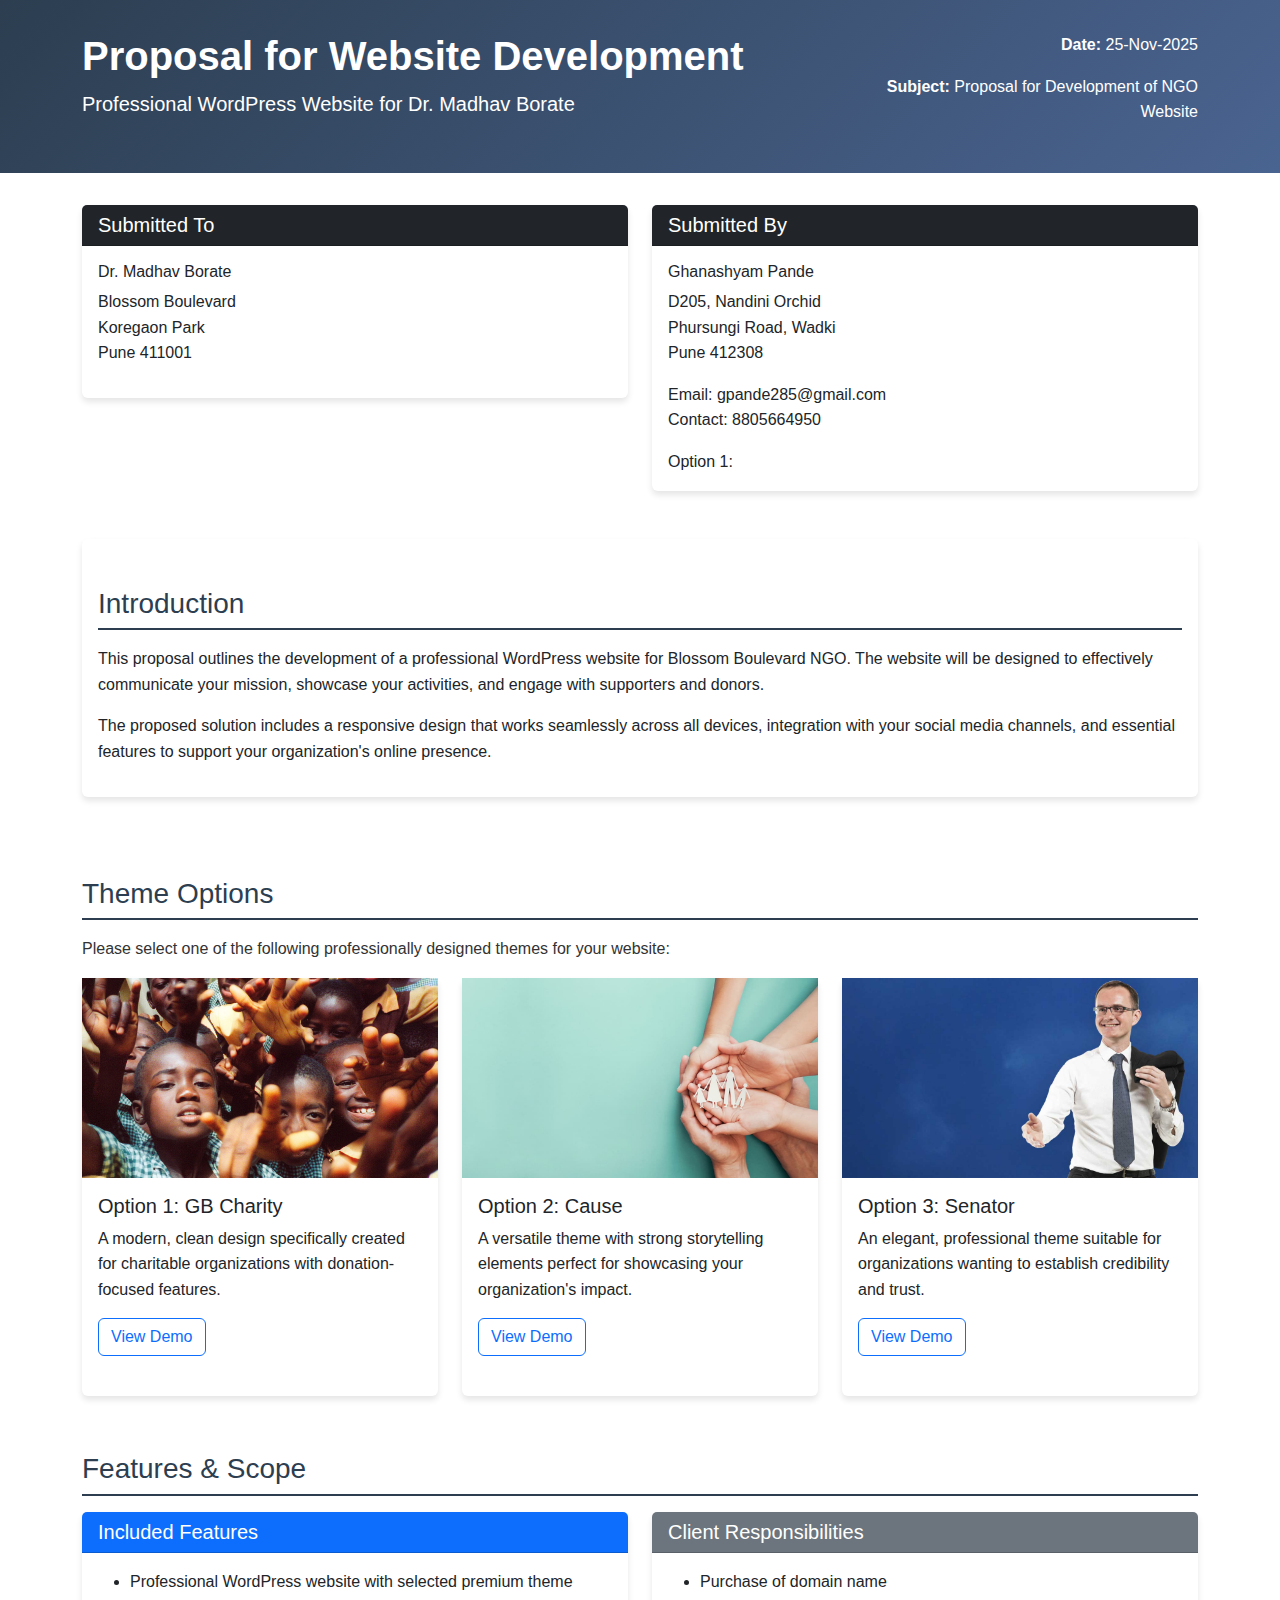
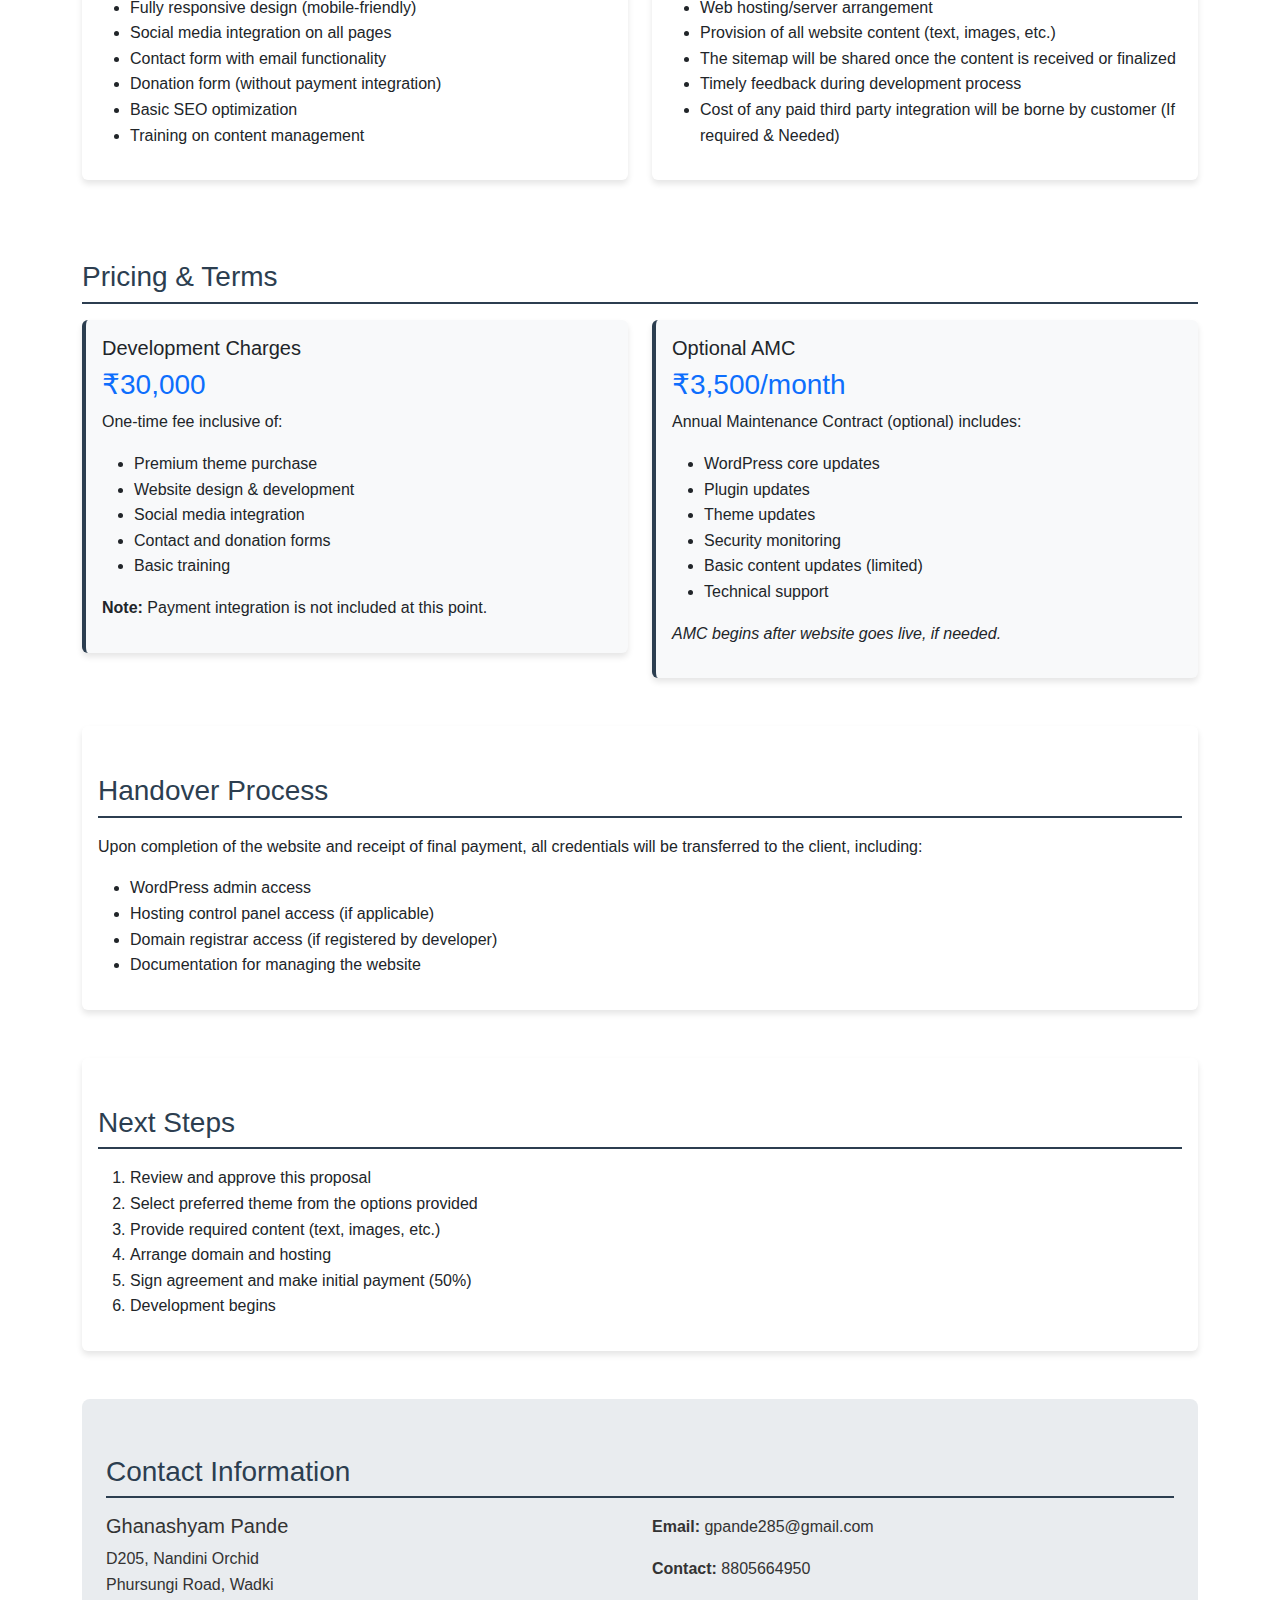
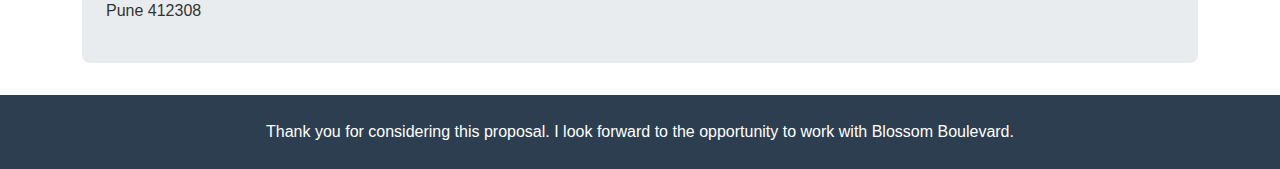
<file: index.html>
<!DOCTYPE html>
<html lang="en">
<head>
    <meta charset="UTF-8">
    <meta name="viewport" content="width=device-width, initial-scale=1.0">
    <title>Website Development Proposal - Blossom Boulevard</title>
    <link href="https://cdn.jsdelivr.net/npm/bootstrap@5.3.0/dist/css/bootstrap.min.css" rel="stylesheet">
    <style>
        body {
            font-family: 'Segoe UI', Tahoma, Geneva, Verdana, sans-serif;
            line-height: 1.6;
            color: #333;
        }
        .header {
            background: linear-gradient(135deg, #2c3e50, #4a6491);
            color: white;
            padding: 2rem 0;
            margin-bottom: 2rem;
        }
        .proposal-title {
            font-weight: 700;
            margin-bottom: 0.5rem;
        }
        .section-title {
            border-bottom: 2px solid #2c3e50;
            padding-bottom: 0.5rem;
            margin: 2rem 0 1rem 0;
            color: #2c3e50;
        }
        .card {
            border: none;
            box-shadow: 0 4px 6px rgba(0,0,0,0.1);
            margin-bottom: 1.5rem;
            transition: transform 0.3s;
        }
        .card:hover {
            transform: translateY(-5px);
        }
        .theme-card {
            height: 100%;
        }
        .theme-preview {
            height: 200px;
            background-size: cover;
            background-position: center;
        }
        .pricing-card {
            background-color: #f8f9fa;
            border-left: 4px solid #2c3e50;
        }
        .contact-info {
            background-color: #e9ecef;
            padding: 1.5rem;
            border-radius: 0.5rem;
        }
        .footer {
            background-color: #2c3e50;
            color: white;
            padding: 1.5rem 0;
            margin-top: 2rem;
        }
    </style>
</head>
<body>
    <!-- Header -->
    <div class="header">
        <div class="container">
            <div class="row">
                <div class="col-md-8">
                    <h1 class="proposal-title">Proposal for Website Development</h1>
                    <p class="lead">Professional WordPress Website for Dr. Madhav Borate</p>
                </div>
                <div class="col-md-4 text-md-end">
                    <p><strong>Date:</strong> 25-Nov-2025</p>
                    <p><strong>Subject:</strong> Proposal for Development of NGO Website</p>
                </div>
            </div>
        </div>
    </div>

    <div class="container">
        <!-- Recipient & Sender Info -->
        <div class="row mb-4">
            <div class="col-md-6">
                <div class="card">
                    <div class="card-header bg-dark text-white">
                        <h5 class="mb-0">Submitted To</h5>
                    </div>
                    <div class="card-body">
                        <h6>Dr. Madhav Borate</h6>
                        <p>Blossom Boulevard<br>
                        Koregaon Park<br>
                        Pune 411001</p>
                    </div>
                </div>
            </div>
            <div class="col-md-6">
                <div class="card">
                    <div class="card-header bg-dark text-white">
                        <h5 class="mb-0">Submitted By</h5>
                    </div>
                    <div class="card-body">
                        <h6>Ghanashyam Pande</h6>
                        <p>D205, Nandini Orchid<br>
                        Phursungi Road, Wadki<br>
                        Pune 412308</p>
                        <p>Email: gpande285@gmail.com<br>
                        Contact: 8805664950</p>Option 1: 
                    </div>
                </div>
            </div>
        </div>

        <!-- Introduction -->
        <div class="row mb-4">
            <div class="col-12">
                <div class="card">
                    <div class="card-body">
                        <h3 class="section-title">Introduction</h3>
                        <p>This proposal outlines the development of a professional WordPress website for Blossom Boulevard NGO. The website will be designed to effectively communicate your mission, showcase your activities, and engage with supporters and donors.</p>
                        <p>The proposed solution includes a responsive design that works seamlessly across all devices, integration with your social media channels, and essential features to support your organization's online presence.</p>
                    </div>
                </div>
            </div>
        </div>

        <!-- Theme Options -->
        <div class="row mb-4">
            <div class="col-12">
                <h3 class="section-title">Theme Options</h3>
                <p class="mb-3">Please select one of the following professionally designed themes for your website:</p>
            </div>
            
            <div class="col-md-4">
                <div class="card theme-card">
                    <div class="theme-preview" style="background-image: url('slider1.jpg');"></div>
                    <div class="card-body">
                        <h5 class="card-title">Option 1: GB Charity</h5>
                        <p class="card-text">A modern, clean design specifically created for charitable organizations with donation-focused features.</p>
                        <a href="https://sktperfectdemo.com/themepack/gbcharity/" target="_blank" class="btn btn-outline-primary">View Demo</a>
                    </div>
                </div>
            </div>
            
            <div class="col-md-4">
                <div class="card theme-card">
                    <div class="theme-preview" style="background-image: url('slider1\ OPTION\ .jpg');"></div>
                    <div class="card-body">
                        <h5 class="card-title">Option 2: Cause</h5>
                        <p class="card-text">A versatile theme with strong storytelling elements perfect for showcasing your organization's impact.</p>
                        <a href="https://sktperfectdemo.com/demos/cause/" target="_blank" class="btn btn-outline-primary">View Demo</a>
                    </div>
                </div>
            </div>
            
            <div class="col-md-4">
                <div class="card theme-card">
                    <div class="theme-preview" style="background-image: url('slider1\ OPTION3.jpg');"></div>
                    <div class="card-body">
                        <h5 class="card-title">Option 3: Senator</h5>
                        <p class="card-text">An elegant, professional theme suitable for organizations wanting to establish credibility and trust.</p>
                        <a href="https://sktperfectdemo.com/demos/senator/" target="_blank" class="btn btn-outline-primary">View Demo</a>
                    </div>
                </div>
            </div>
        </div>

        <!-- Features & Scope -->
        <div class="row mb-4">
            <div class="col-12">
                <h3 class="section-title">Features & Scope</h3>
            </div>
            
            <div class="col-md-6">
                <div class="card">
                    <div class="card-header bg-primary text-white">
                        <h5 class="mb-0">Included Features</h5>
                    </div>
                    <div class="card-body">
                        <ul>
                            <li>Professional WordPress website with selected premium theme</li>
                            <li>Fully responsive design (mobile-friendly)</li>
                            <li>Social media integration on all pages</li>
                            <li>Contact form with email functionality</li>
                            <li>Donation form (without payment integration)</li>
                            <li>Basic SEO optimization</li>
                            <li>Training on content management</li>
                        </ul>
                    </div>
                </div>
            </div>
            
            <div class="col-md-6">
                <div class="card">
                    <div class="card-header bg-secondary text-white">
                        <h5 class="mb-0">Client Responsibilities</h5>
                    </div>
                    <div class="card-body">
                        <ul>
                            <li>Purchase of domain name</li>
                            <li>Web hosting/server arrangement</li>
                            <li>Provision of all website content (text, images, etc.)</li>
                            <li>The sitemap will be shared once the content is received or finalized</li>
                            <li>Timely feedback during development process</li>
                            <li>Cost of any paid third party integration will be borne by customer (If required & Needed)</li>
                        </ul>
                    </div>
                </div>
            </div>
        </div>

        <!-- Pricing -->
        <div class="row mb-4">
            <div class="col-12">
                <h3 class="section-title">Pricing & Terms</h3>
            </div>
            
            <div class="col-md-6">
                <div class="card pricing-card">
                    <div class="card-body">
                        <h5 class="card-title">Development Charges</h5>
                        <h3 class="text-primary">₹30,000</h3>
                        <p class="card-text">One-time fee inclusive of:</p>
                        <ul>
                            <li>Premium theme purchase</li>
                            <li>Website design & development</li>
                            <li>Social media integration</li>
                            <li>Contact and donation forms</li>
                            <li>Basic training</li>
                        </ul>
                        <p><strong>Note:</strong> Payment integration is not included at this point.</p>
                    </div>
                </div>
            </div>
            
            <div class="col-md-6">
                <div class="card pricing-card">
                    <div class="card-body">
                        <h5 class="card-title">Optional AMC</h5>
                        <h3 class="text-primary">₹3,500/month</h3>
                        <p class="card-text">Annual Maintenance Contract (optional) includes:</p>
                        <ul>
                            <li>WordPress core updates</li>
                            <li>Plugin updates</li>
                            <li>Theme updates</li>
                            <li>Security monitoring</li>
                            <li>Basic content updates (limited)</li>
                            <li>Technical support</li>
                        </ul>
                        <p><em>AMC begins after website goes live, if needed.</em></p>
                    </div>
                </div>
            </div>
        </div>

        <!-- Handover Process -->
        <div class="row mb-4">
            <div class="col-12">
                <div class="card">
                    <div class="card-body">
                        <h3 class="section-title">Handover Process</h3>
                        <p>Upon completion of the website and receipt of final payment, all credentials will be transferred to the client, including:</p>
                        <ul>
                            <li>WordPress admin access</li>
                            <li>Hosting control panel access (if applicable)</li>
                            <li>Domain registrar access (if registered by developer)</li>
                            <li>Documentation for managing the website</li>
                        </ul>
                    </div>
                </div>
            </div>
        </div>

        <!-- Next Steps -->
        <div class="row mb-4">
            <div class="col-12">
                <div class="card">
                    <div class="card-body">
                        <h3 class="section-title">Next Steps</h3>
                        <ol>
                            <li>Review and approve this proposal</li>
                            <li>Select preferred theme from the options provided</li>
                            <li>Provide required content (text, images, etc.)</li>
                            <li>Arrange domain and hosting</li>
                            <li>Sign agreement and make initial payment (50%)</li>
                            <li>Development begins</li>
                        </ol>
                    </div>
                </div>
            </div>
        </div>

        <!-- Contact Information -->
        <div class="row">
            <div class="col-12">
                <div class="contact-info">
                    <h3 class="section-title">Contact Information</h3>
                    <div class="row">
                        <div class="col-md-6">
                            <h5>Ghanashyam Pande</h5>
                            <p>D205, Nandini Orchid<br>
                            Phursungi Road, Wadki<br>
                            Pune 412308</p>
                        </div>
                        <div class="col-md-6">
                            <p><strong>Email:</strong> gpande285@gmail.com</p>
                            <p><strong>Contact:</strong> 8805664950</p>
                        </div>
                    </div>
                </div>
            </div>
        </div>
    </div>

    <!-- Footer -->
    <div class="footer">
        <div class="container text-center">
            <p class="mb-0">Thank you for considering this proposal. I look forward to the opportunity to work with Blossom Boulevard.</p>
        </div>
    </div>

    <script src="https://cdn.jsdelivr.net/npm/bootstrap@5.3.0/dist/js/bootstrap.bundle.min.js"></script>
</body>
</html>
</file>
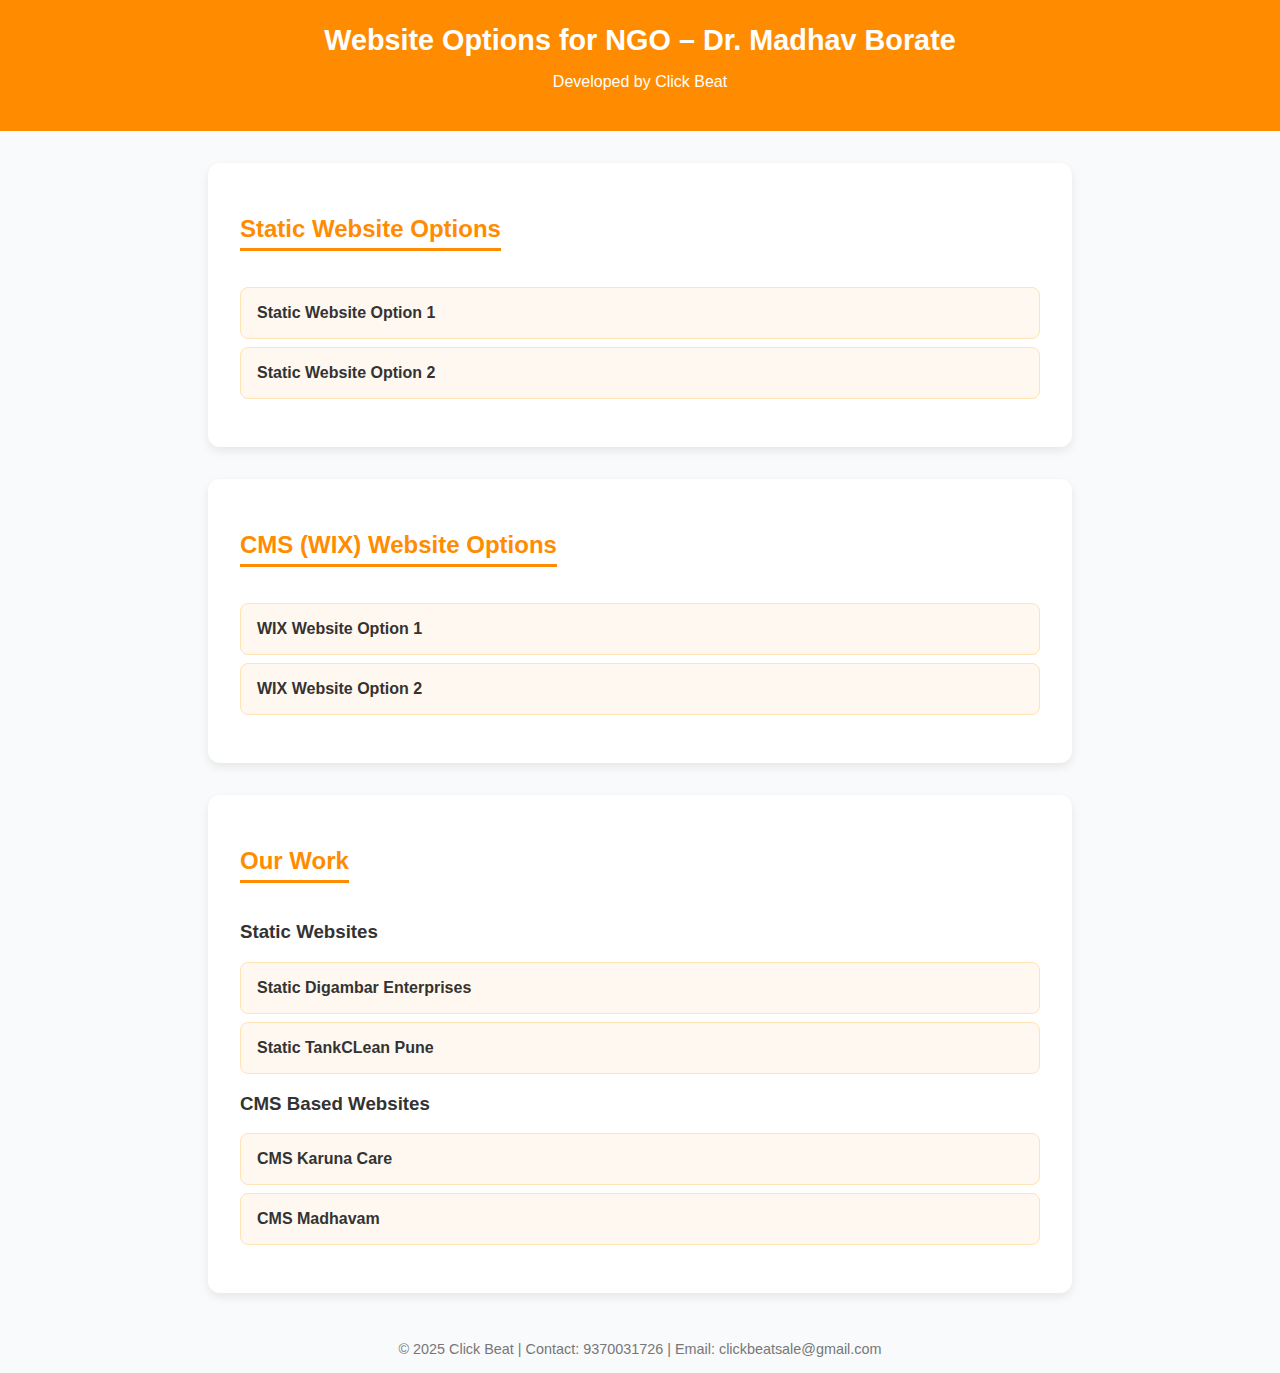
<file: old_index.html>
<!DOCTYPE html>
<html lang="en">
<head>
  <meta charset="UTF-8" />
  <meta name="viewport" content="width=device-width, initial-scale=1.0" />
  <title>Website Options | Click Beat</title>
  <style>
    body {
      font-family: "Segoe UI", Tahoma, Geneva, Verdana, sans-serif;
      background-color: #f9fafb;
      color: #333;
      margin: 0;
      padding: 0;
    }
    header {
      background-color: #ff8c00;
      color: white;
      text-align: center;
      padding: 1.5rem 1rem;
    }
    header h1 {
      margin: 0;
      font-size: 1.8rem;
    }
    section {
      max-width: 800px;
      margin: 2rem auto;
      background: white;
      padding: 2rem;
      border-radius: 12px;
      box-shadow: 0 4px 10px rgba(0, 0, 0, 0.08);
    }
    h2 {
      border-bottom: 3px solid #ff8c00;
      display: inline-block;
      padding-bottom: 5px;
      color: #ff8c00;
    }
    ul {
      list-style: none;
      padding: 0;
    }
    li {
      background: #fff8f0;
      margin: 0.5rem 0;
      border: 1px solid #ffe3b3;
      border-radius: 8px;
      padding: 1rem;
      transition: 0.3s;
    }
    li:hover {
      background: #fff0db;
      transform: translateY(-3px);
    }
    a {
      text-decoration: none;
      color: #333;
      font-weight: 600;
    }
    footer {
      text-align: center;
      padding: 1rem;
      font-size: 0.9rem;
      color: #777;
    }
  </style>
</head>
<body>
  <header>
    <h1>Website Options for NGO – Dr. Madhav Borate</h1>
    <p>Developed by Click Beat</p>
  </header>

  <section>
    <h2>Static Website Options</h2>
    <ul>
      <li><a href="option1" target="_blank">Static Website Option 1</a></li>
      <li><a href="option2" target="_blank">Static Website Option 2</a></li>
      <!-- <li><a href="#" target="_blank">Static Website Option 3</a></li> -->
    </ul>
  </section>

  <section>
    <h2>CMS (WIX) Website Options</h2>
    <ul>
      <li><a href="https://www.wix.com/website-template/view/html/2828?originUrl=https%3A%2F%2Fwww.wix.com%2Fwebsite%2Ftemplates%2Fhtml%2Feducation%2Fschools-universities&tpClick=view_button&esi=2a019911-3f8a-4eda-9723-11a858fd206c" target="_blank">WIX Website Option 1</a></li>
      <li><a href="https://www.wix.com/website-template/view/html/2497?originUrl=https%3A%2F%2Fwww.wix.com%2Fwebsite%2Ftemplates%2Fhtml%2Feducation%2Fclasses-courses&tpClick=view_button&esi=9b06086d-8f6d-41e4-9f58-2d39fdc0ace6" target="_blank">WIX Website Option 2</a></li>
    </ul>
  </section>
  <section>
    <h2>Our Work</h2>
    <h3>Static Websites</h3>
    <ul>
      <li><a href="https://digambarentp.in/" target="_blank">Static Digambar Enterprises</a></li>
      <li><a href="https://tankcleaningpune.com/" target="_blank">Static TankCLean Pune</a></li>
    </ul>
    <h3>CMS Based Websites</h3>
    <ul>
      <li><a href="https://www.karunacare.co.in/" target="_blank">CMS Karuna Care</a></li>
      <li><a href="https://www.madhavam.in/" target="_blank">CMS Madhavam</a></li>
    </ul>
  </section>

  <footer>
    © 2025 Click Beat | Contact: 9370031726 | Email: clickbeatsale@gmail.com
  </footer>
</body>
</html>
</file>
